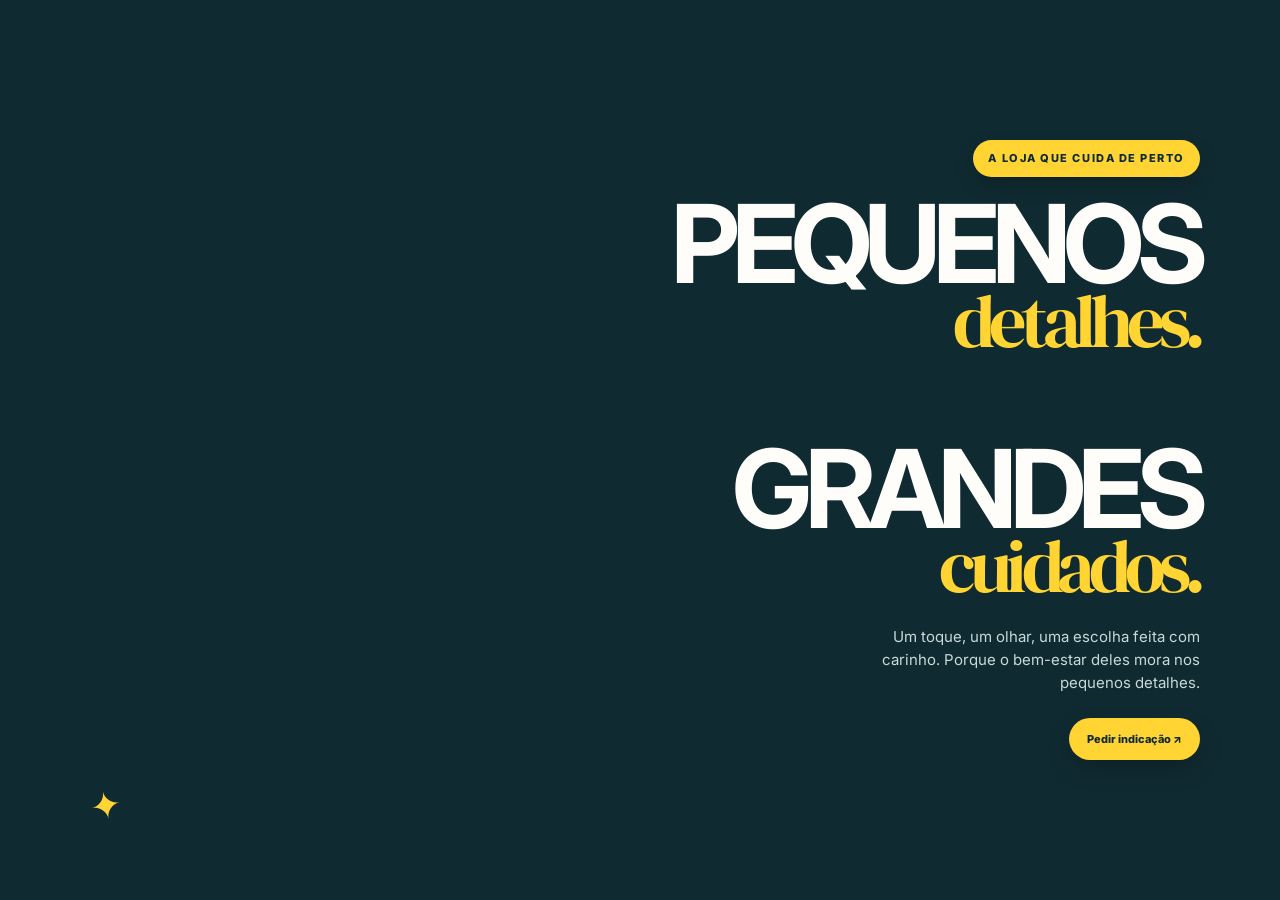
<file: vet-prime/arte-pequenos-detalhes.html>
<!doctype html>
<html lang="pt-BR">
<head>
  <meta charset="utf-8" />
  <meta name="viewport" content="width=device-width, initial-scale=1" />
  <title>Pequenos detalhes — conceito Vet Prime</title>
  <link rel="preconnect" href="https://fonts.googleapis.com" />
  <link rel="preconnect" href="https://fonts.gstatic.com" crossorigin />
  <link href="https://fonts.googleapis.com/css2?family=DM+Serif+Display:ital@0;1&family=Inter:wght@400;600;800;900&display=swap" rel="stylesheet" />
  <style>
    :root{--dark:#102a31;--yellow:#ffd433;--white:#fffdf9}
    *{box-sizing:border-box}html,body{margin:0;min-height:100%;background:var(--dark)}
    body{font-family:Inter,Arial,sans-serif;color:var(--white)}
    .concept{min-height:100vh;position:relative;display:grid;place-items:center;overflow:hidden;background:var(--dark)}
    .concept-photo{position:absolute;inset:0;background:url('https://images.unsplash.com/photo-1583337130417-3346a1be7dee?auto=format&fit=crop&w=1800&q=90') center/cover no-repeat;filter:saturate(.8)}
    .concept-shade{position:absolute;inset:0;background:linear-gradient(90deg,rgba(16,42,49,.22),rgba(16,42,49,.82) 58%,rgba(16,42,49,.98)),linear-gradient(0deg,rgba(16,42,49,.78),transparent 50%)}
    .concept-copy{position:relative;z-index:2;width:min(1120px,88vw);margin-left:auto;margin-right:auto;text-align:right}
    .eyebrow{display:inline-flex;margin:0 0 22px;padding:10px 15px;border-radius:999px;background:var(--yellow);color:var(--dark);font-size:11px;font-weight:800;letter-spacing:.14em;box-shadow:0 8px 18px rgba(0,0,0,.18)}
    h1{max-width:720px;margin:0 0 20px;margin-left:auto;font-size:clamp(58px,8.5vw,132px);line-height:.82;letter-spacing:-.07em;text-transform:uppercase}
    h1 em{display:block;color:var(--yellow);font:400 .68em/.9 'DM Serif Display',Georgia,serif;text-transform:none;letter-spacing:-.08em}
    p{max-width:340px;margin:25px 0 0;margin-left:auto;color:#c7d9d9;font-size:15px;line-height:1.55}.cta{display:inline-flex;margin-top:24px;padding:14px 18px;border-radius:999px;background:var(--yellow);color:var(--dark);font-size:11px;font-weight:800;text-decoration:none;box-shadow:0 10px 22px rgba(0,0,0,.18)}
    .detail{position:absolute;z-index:2;left:7vw;bottom:8vh;color:var(--yellow);font-size:38px;transform:rotate(-12deg)}
    @media(max-width:700px){.concept-photo{background-position:42% center}.concept-shade{background:linear-gradient(180deg,rgba(16,42,49,.08),rgba(16,42,49,.76) 48%,rgba(16,42,49,.98) 100%)}.concept-copy{width:auto;margin:0 22px 35px;text-align:left;align-self:end}.eyebrow{font-size:9px;margin-bottom:18px;padding:8px 11px}h1{margin:0;font-size:clamp(54px,17vw,90px)}p{margin-left:0;font-size:13px;max-width:290px}.cta{font-size:10px;margin-top:19px}.detail{left:auto;right:8vw;bottom:31vh;font-size:30px}}
  </style>
</head>
<body>
  <main class="concept">
    <div class="concept-photo" aria-hidden="true"></div>
    <div class="concept-shade" aria-hidden="true"></div>
    <div class="concept-copy">
      <p class="eyebrow">A LOJA QUE CUIDA DE PERTO</p>
      <h1>Pequenos <em>detalhes.</em><br />Grandes <em>cuidados.</em></h1>
      <p>Um toque, um olhar, uma escolha feita com carinho. Porque o bem-estar deles mora nos pequenos detalhes.</p>
      <a class="cta" href="https://wa.me/5541995306422?text=Olá%2C%20quero%20uma%20indicação%20de%20produto" target="_blank" rel="noreferrer">Pedir indicação ↗</a>
    </div>
    <span class="detail">✦</span>
  </main>
</body>
</html>
</file>
